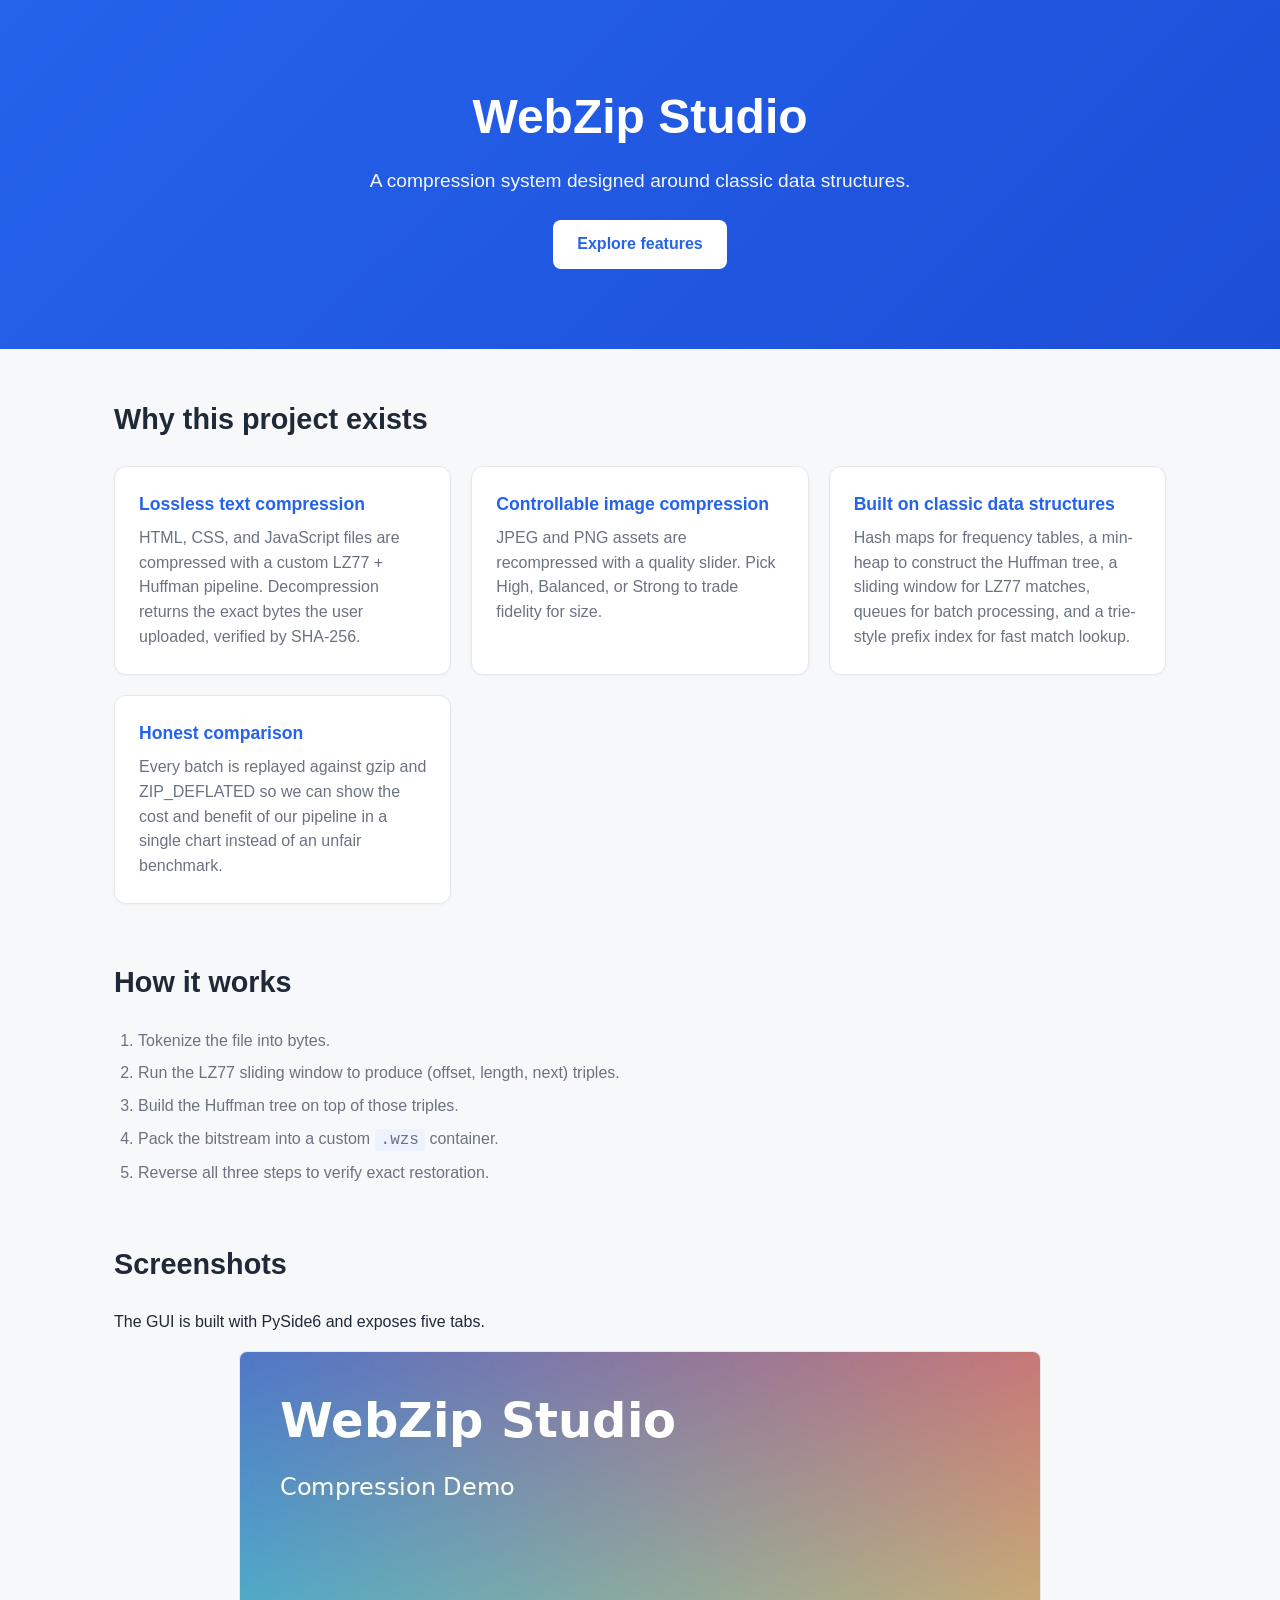
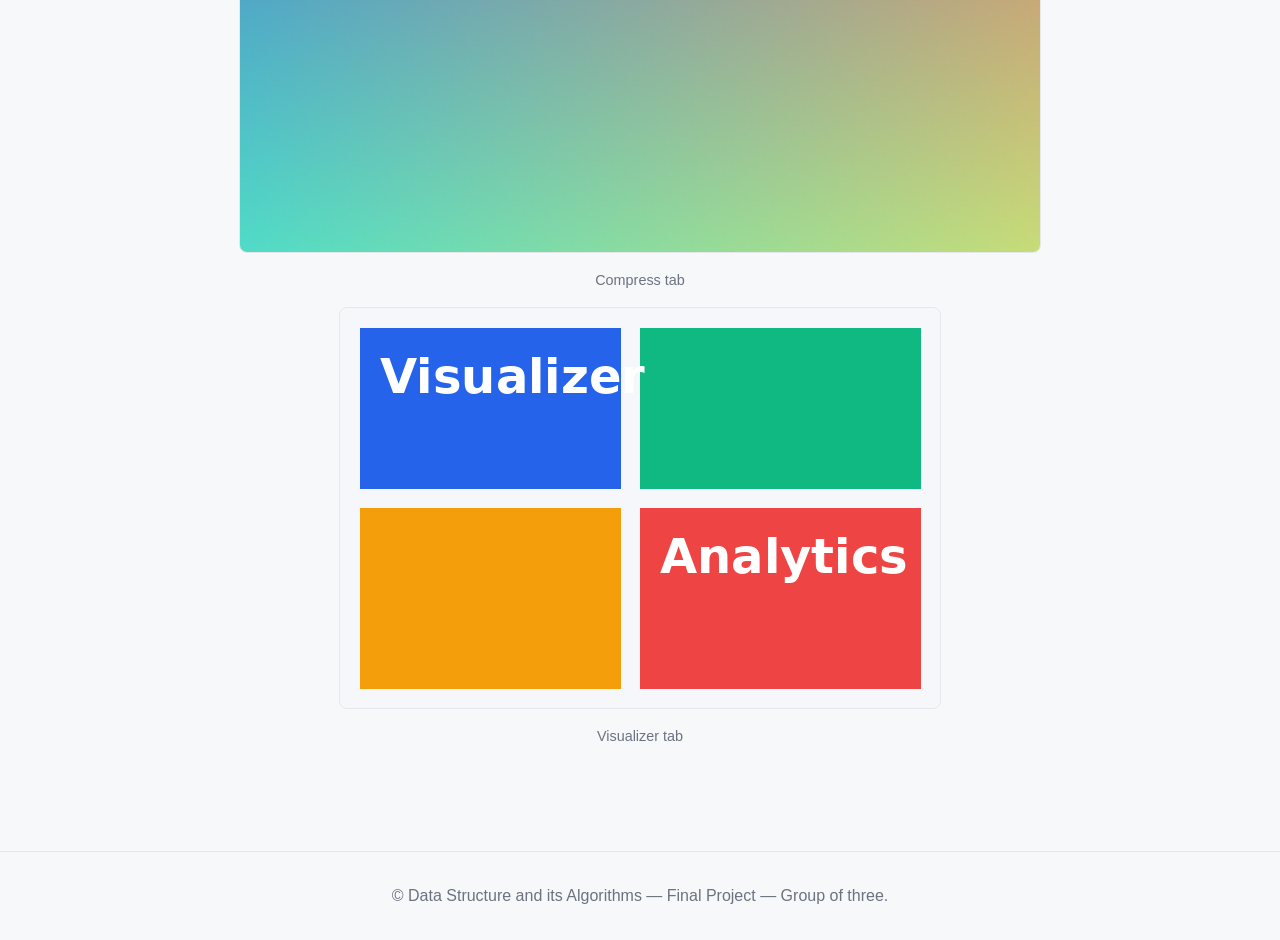
<file: data/sample_webpage/index.html>
<!DOCTYPE html>
<html lang="en">
<head>
    <meta charset="UTF-8">
    <meta name="viewport" content="width=device-width, initial-scale=1.0">
    <title>WebZip Studio — Sample Webpage</title>
    <link rel="stylesheet" href="style.css">
</head>
<body>
    <header class="hero">
        <h1>WebZip Studio</h1>
        <p class="tagline">A compression system designed around classic data structures.</p>
        <a class="cta" href="#features">Explore features</a>
    </header>

    <main>
        <section id="features">
            <h2>Why this project exists</h2>
            <div class="grid">
                <article class="card">
                    <h3>Lossless text compression</h3>
                    <p>
                        HTML, CSS, and JavaScript files are compressed with a custom
                        LZ77 + Huffman pipeline. Decompression returns the exact bytes
                        the user uploaded, verified by SHA-256.
                    </p>
                </article>
                <article class="card">
                    <h3>Controllable image compression</h3>
                    <p>
                        JPEG and PNG assets are recompressed with a quality slider.
                        Pick High, Balanced, or Strong to trade fidelity for size.
                    </p>
                </article>
                <article class="card">
                    <h3>Built on classic data structures</h3>
                    <p>
                        Hash maps for frequency tables, a min-heap to construct the
                        Huffman tree, a sliding window for LZ77 matches, queues for
                        batch processing, and a trie-style prefix index for fast
                        match lookup.
                    </p>
                </article>
                <article class="card">
                    <h3>Honest comparison</h3>
                    <p>
                        Every batch is replayed against gzip and ZIP_DEFLATED so we
                        can show the cost and benefit of our pipeline in a single
                        chart instead of an unfair benchmark.
                    </p>
                </article>
            </div>
        </section>

        <section id="how">
            <h2>How it works</h2>
            <ol>
                <li>Tokenize the file into bytes.</li>
                <li>Run the LZ77 sliding window to produce (offset, length, next) triples.</li>
                <li>Build the Huffman tree on top of those triples.</li>
                <li>Pack the bitstream into a custom <code>.wzs</code> container.</li>
                <li>Reverse all three steps to verify exact restoration.</li>
            </ol>
        </section>

        <section id="screenshots">
            <h2>Screenshots</h2>
            <p>The GUI is built with PySide6 and exposes five tabs.</p>
            <figure>
                <img src="image1.jpg" alt="Compress tab screenshot placeholder">
                <figcaption>Compress tab</figcaption>
            </figure>
            <figure>
                <img src="image2.png" alt="Visualizer tab screenshot placeholder">
                <figcaption>Visualizer tab</figcaption>
            </figure>
        </section>
    </main>

    <footer>
        <p>&copy; Data Structure and its Algorithms — Final Project — Group of three.</p>
    </footer>

    <script src="app.js"></script>
</body>
</html>
</file>
<file: data/sample_webpage/style.css>
/* WebZip Studio sample stylesheet */
:root {
    --primary: #2563eb;
    --primary-dark: #1d4ed8;
    --background: #f7f8fa;
    --text: #1f2937;
    --muted: #6b7280;
    --card: #ffffff;
    --border: #e5e7eb;
}

* { box-sizing: border-box; margin: 0; padding: 0; }

body {
    font-family: "Helvetica Neue", "Segoe UI", Arial, sans-serif;
    color: var(--text);
    background: var(--background);
    line-height: 1.55;
}

.hero {
    background: linear-gradient(135deg, var(--primary) 0%, var(--primary-dark) 100%);
    color: white;
    padding: 80px 24px;
    text-align: center;
}

.hero h1 { font-size: 3rem; font-weight: 800; margin-bottom: 12px; }
.hero .tagline { font-size: 1.2rem; opacity: 0.95; max-width: 640px; margin: 0 auto 24px; }
.hero .cta {
    display: inline-block;
    padding: 12px 24px;
    background: white;
    color: var(--primary);
    border-radius: 8px;
    text-decoration: none;
    font-weight: 700;
    transition: transform 0.2s ease;
}
.hero .cta:hover { transform: translateY(-2px); }

main { max-width: 1100px; margin: 0 auto; padding: 48px 24px; }
section { margin-bottom: 56px; }
section h2 { font-size: 1.8rem; margin-bottom: 24px; color: var(--text); }

.grid {
    display: grid;
    grid-template-columns: repeat(auto-fit, minmax(260px, 1fr));
    gap: 20px;
}

.card {
    background: var(--card);
    border: 1px solid var(--border);
    border-radius: 12px;
    padding: 24px;
    box-shadow: 0 1px 3px rgba(0,0,0,0.04);
}
.card h3 { font-size: 1.1rem; color: var(--primary); margin-bottom: 8px; }
.card p { color: var(--muted); }

ol { margin-left: 24px; color: var(--muted); }
ol li { margin-bottom: 8px; }
code { background: #eef2ff; padding: 2px 6px; border-radius: 4px; font-family: Consolas, monospace; }

figure { margin: 16px 0; text-align: center; }
figure img { max-width: 100%; border-radius: 8px; border: 1px solid var(--border); }
figcaption { color: var(--muted); margin-top: 8px; font-size: 0.9rem; }

footer { text-align: center; color: var(--muted); padding: 32px 24px; border-top: 1px solid var(--border); }

@media (max-width: 600px) {
    .hero h1 { font-size: 2rem; }
    .hero { padding: 56px 18px; }
}
</file>
